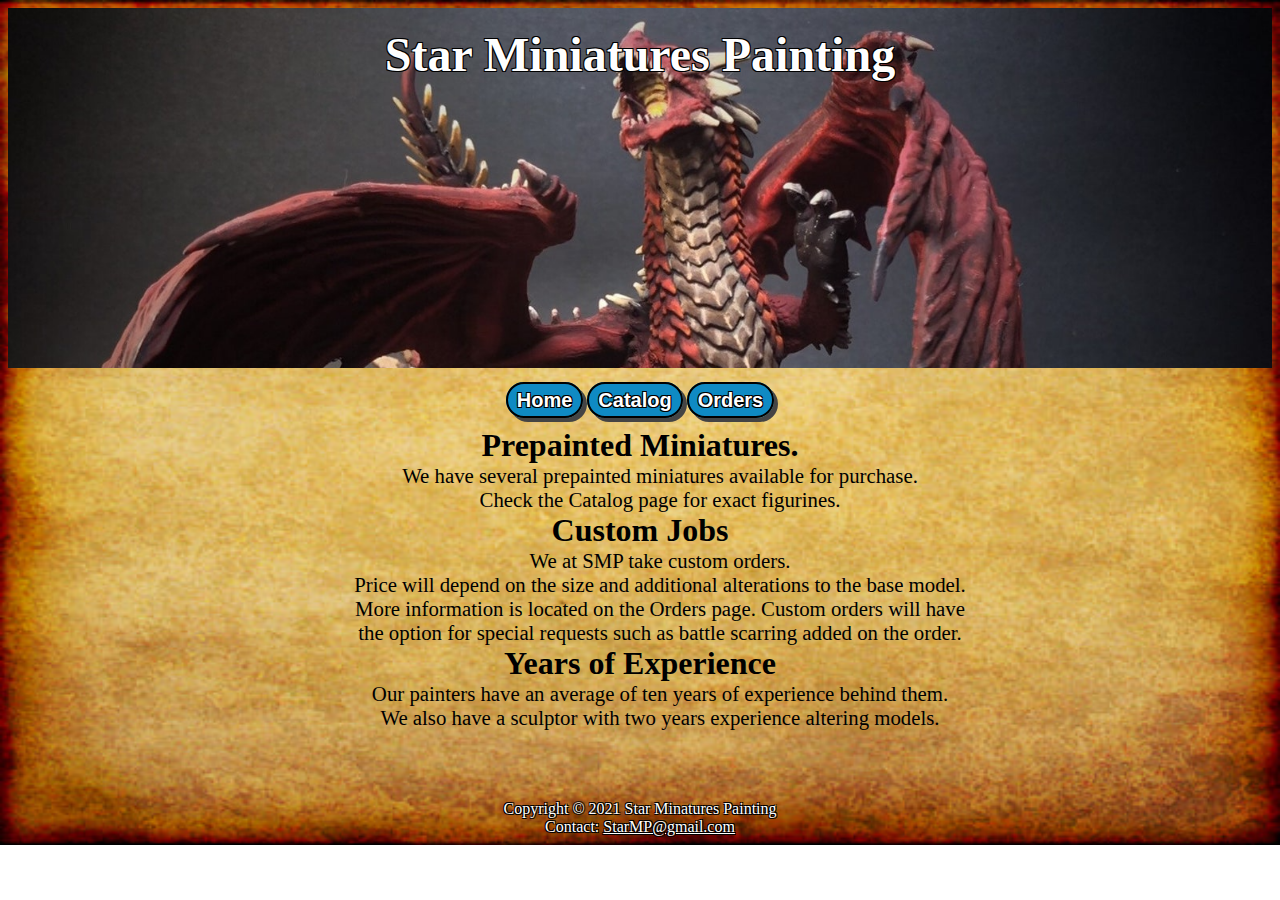
<file: index.html>
<!DOCTYPE html> 
<html lang="en">
<head>
<title>Star Miniatures Painting Home</title>
<meta charset="utf-8"> 
<link rel="stylesheet" href="finalproj.css">
<link rel="icon" type="image/png" sizes="32x32" href="favicon-32x32.png">
</head>
<body>
<main>
<h1 class="dragonText">Star Miniatures Painting</h1>
<div class="Center">
<img src="images/dragon.png" alt="Dragon Miniature"/>
</div>
<nav class="Center">
<br/>
<a href="index.html" class="myButton">Home</a>
<a href="catalog.html" class="myButton">Catalog</a>
<a href="Orders.html" class="myButton">Orders</a>
</nav>
<dl class="Center">
	<dt>Prepainted Miniatures.</dt>
		<dd>We have several prepainted miniatures available for purchase.</dd>
		<dd>Check the Catalog page for exact figurines.</dd>
	<dt>Custom Jobs</dt>
		<dd>We at SMP take custom orders.</dd>
		<dd>Price will depend on the size and additional alterations to the base model.</dd>
		<dd>More information is located on the Orders page. Custom orders will have</dd>
		<dd>the option for special requests such as battle scarring added on the order.</dd>
	<dt>Years of Experience</dt>
		<dd>Our painters have an average of ten years of experience behind them.</dd>
		<dd>We also have a sculptor with two years experience altering models.</dd>
</dl>
</main>
<br/><br/><br/>
<footer class="Center">
	Copyright &copy; 2021 Star Minatures Painting<br>
	Contact: <a href="mailto:StarMP@gmail.com">StarMP@gmail.com</a>
</footer>
</body>
</html>
</file>
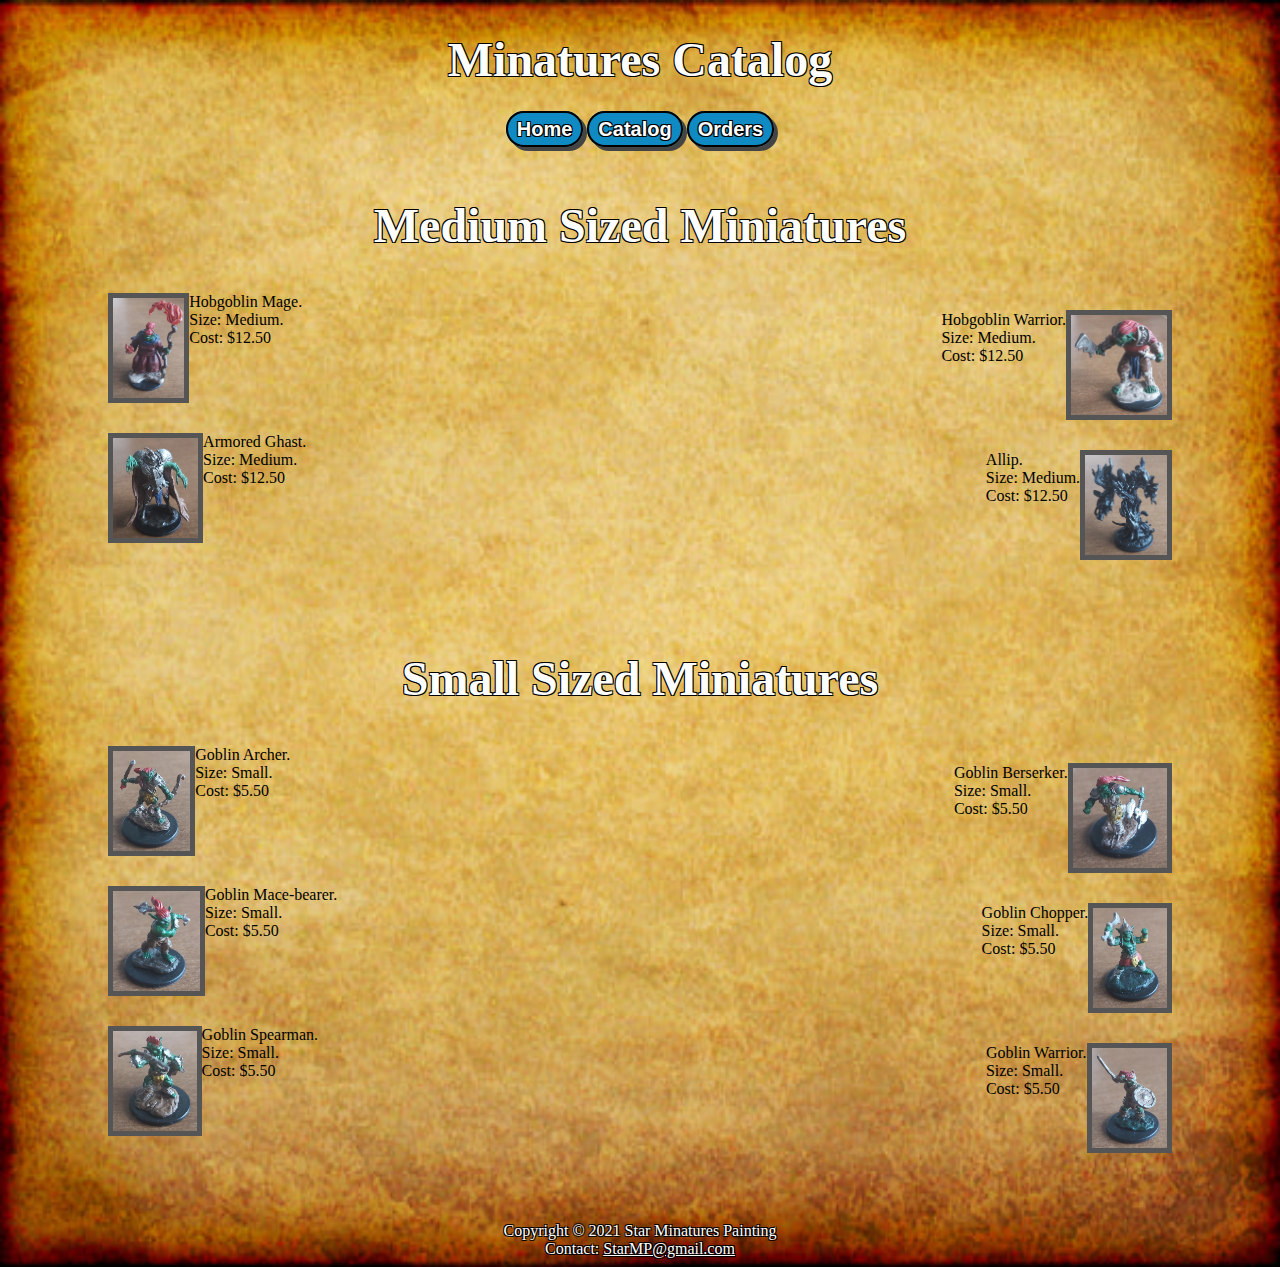
<file: catalog.html>
<!DOCTYPE html> 
<html lang="en">
<head>
<title>Star Miniatures Painting Orders</title>
<meta charset="utf-8"> 
<link rel="stylesheet" href="finalproj.css">
<link rel="icon" type="image/png" sizes="32x32" href="favicon-32x32.png">
</head>
<body>
<main>
<h1 class="Center ordersText">Minatures Catalog</h1>
<nav class="Center">
	<a href="index.html" class="myButton">Home</a>
	<a href="catalog.html" class="myButton">Catalog</a>
	<a href="Orders.html" class="myButton">Orders</a>
</nav>
<br/>
<h2 class="Center ordersText">Medium Sized Miniatures</h2>
<div class="block">
	<img src="images/hobgobmage.png" alt="placeholder" class="imgsizel"/>
	<p>Hobgoblin Mage.<br/>Size: Medium. <br/>Cost: $12.50<br/></p>
	<img src="images/hobgonwarr.png" alt="placeholder" class="imgsize2"/>
	<p class="right">Hobgoblin Warrior.<br/>Size: Medium. <br/>Cost: $12.50<br/></p>
</div>
<br/><br/><br/>
<div class="block">
	<img src="images/ghast.png" alt="placeholder" class="imgsizel"/>
	<p>Armored Ghast.<br/>Size: Medium. <br/>Cost: $12.50<br/></p>
	<img src="images/allip.png" alt="placeholder" class="imgsize2"/>
	<p class="right">Allip.<br/>Size: Medium. <br/>Cost: $12.50<br/></p>
</div>
<br/><br/><br/><br/><br/><br/>
<h2 class="Center ordersText">Small Sized Miniatures</h2>
<div class="block">
	<img src="images/gobarch.png" alt="placeholder" class="imgsizel"/>
	<p>Goblin Archer.<br/>Size: Small. <br/>Cost: $5.50<br/></p>
	<img src="images/gobbers.png" alt="placeholder" class="imgsize2"/>
	<p class="right">Goblin Berserker.<br/>Size: Small. <br/>Cost: $5.50<br/></p>
</div>
<br/><br/><br/>
<div class="block">
	<img src="images/gobmace.png" alt="placeholder" class="imgsizel"/>
	<p>Goblin Mace-bearer.<br/>Size: Small. <br/>Cost: $5.50<br/></p>
	<img src="images/gobchop.png" alt="placeholder" class="imgsize2"/>
	<p class="right">Goblin Chopper.<br/>Size: Small. <br/>Cost: $5.50<br/></p>
</div>
<br/><br/><br/>
<div class="block">
	<img src="images/gobspear.png" alt="placeholder" class="imgsizel"/>
	<p>Goblin Spearman.<br/>Size: Small. <br/>Cost: $5.50<br/></p>
	<img src="images/gobwarr.png" alt="placeholder" class="imgsize2"/>
	<p class="right">Goblin Warrior.<br/>Size: Small.<br/>Cost: $5.50<br/></p>
</div>
<p> </p>
<br/><br/><br/><br/><br/><br/><br/>
</main>
<footer class="Center">
	Copyright &copy; 2021 Star Minatures Painting<br>
	Contact: <a href="mailto:StarMP@gmail.com">StarMP@gmail.com</a>
</footer>
</body>
</html>
</file>
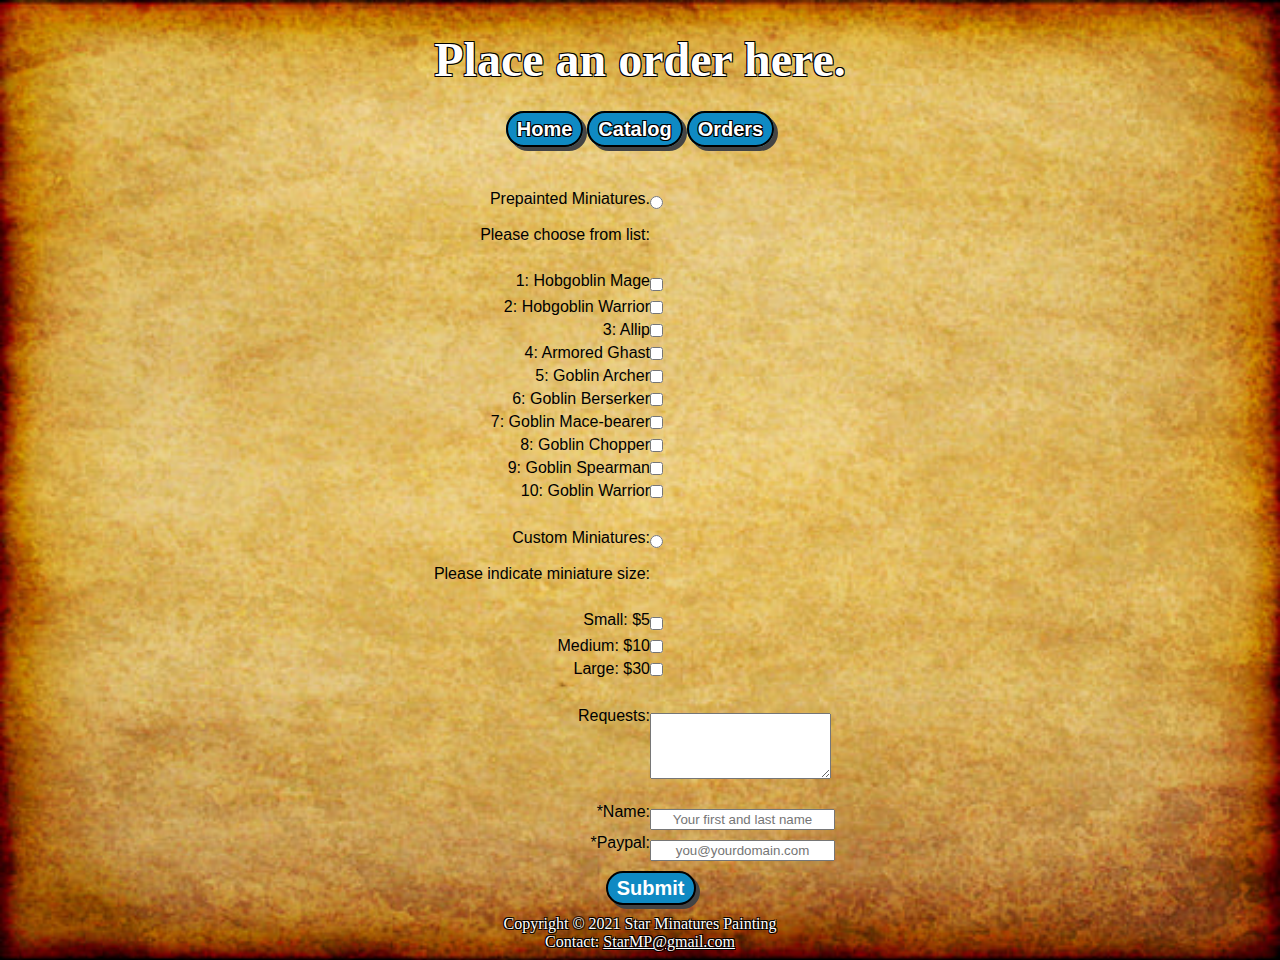
<file: Orders.html>
<!DOCTYPE html> 
<html lang="en">
<head>
<title>Star Painting Orders</title>
<meta charset="utf-8"> 
<link rel="stylesheet" href="finalproj.css">
<link rel="icon" type="image/png" sizes="32x32" href="favicon-32x32.png">
</head>
<body>
<h1 class="Center ordersText">Place an order here.</h1>
<nav class="Center">
	<a href="index.html" class="myButton">Home</a>
	<a href="catalog.html" class="myButton">Catalog</a>
	<a href="Orders.html" class="myButton">Orders</a>
</nav>
<br/><br/>
<div class="Center">
	<form method="post" action="thisisblank">
		<label for="prePainted" class="label">Prepainted Miniatures.<br/><br/>Please choose from list:</label>
			<input type="radio" name="orderType" id="prePainted" required>
	</form>
	<br/>
	<form method="post" action="thisisblank">
		<label for="hobgobmage">1: Hobgoblin Mage</label>
			<input type="checkbox" name="hobgobmage" id="hobgobmage">
		<label for="hobgonwarr" class="label">2: Hobgoblin Warrior</label>
			<input type="checkbox" name="hobgonwarr" id="hobgonwarr">
		<label for="allip" class="label">3: Allip</label>
			<input type="checkbox" name="allip" id="allip">
		<label for="ghast" class="label">4: Armored Ghast</label>
			<input type="checkbox" name="ghast" id="ghast">
		<label for="gobarcher" class="label">5: Goblin Archer</label>
			<input type="checkbox" name="gobarcher" id="gobarcher">
		<label for="gobbers" class="label">6: Goblin Berserker</label>
			<input type="checkbox" name="gobbers" id="gobbers">
		<label for="gobmace" class="label">7: Goblin Mace-bearer</label>
			<input type="checkbox" name="gobmace" id="gobmace">
			
		<label for="gobchop" class="label">8: Goblin Chopper</label>
			<input type="checkbox" name="gobchop" id="gobchop">
		<label for="gobspear" class="label">9: Goblin Spearman</label>
			<input type="checkbox" name="gobspear" id="gobspear">
		<label for="gobwarr" class="label">10: Goblin Warrior</label>
			<input type="checkbox" name="gobwarr" id="gobwarr">
	</form>	
	<br/>
	<form method="post" action="thisisblank">		
			
		<label for="preCustom">Custom Miniatures:<br/><br/>Please indicate miniature size:</label>
			<input type="radio" name="orderType" id="preCustom" required>
	</form>
	<br/>
	<form method="post" action="thisisblank">
		<label for="small">Small: $5</label>
			<input type="checkbox" name="small" id="small">
		<label for="medium">Medium: $10</label>
			<input type="checkbox" name="medium" id="medium">
		<label for="large">Large: $30</label>
			<input type="checkbox" name="large" id="large">
	</form>
	<br/>
	<form method="post" action="thisisblank">
		<label for="myRequest">Requests:</label>
			<textarea name="myRequest" id="myRequest" rows="4" cols="20"></textarea>
	</form>
	<form method="post" action="thisisblank">
		<label for="myName">*Name:</label>
			<input type="text" name="myName" id="myName" required="required" placeholder="Your first and last name">
		<label for="myPaypal">*Paypal:</label>
			<input type="email" name="myPaypal" id="myPaypal" required="required" placeholder="you@yourdomain.com">
		<input id="mySubmit" type="submit" value="Submit" class="myButton">
	</form>
</div>
<footer class="Center">
	Copyright &copy; 2021 Star Minatures Painting<br>
	Contact: <a href="mailto:StarMP@gmail.com">StarMP@gmail.com</a>
</footer>
</body>
</html>
</file>
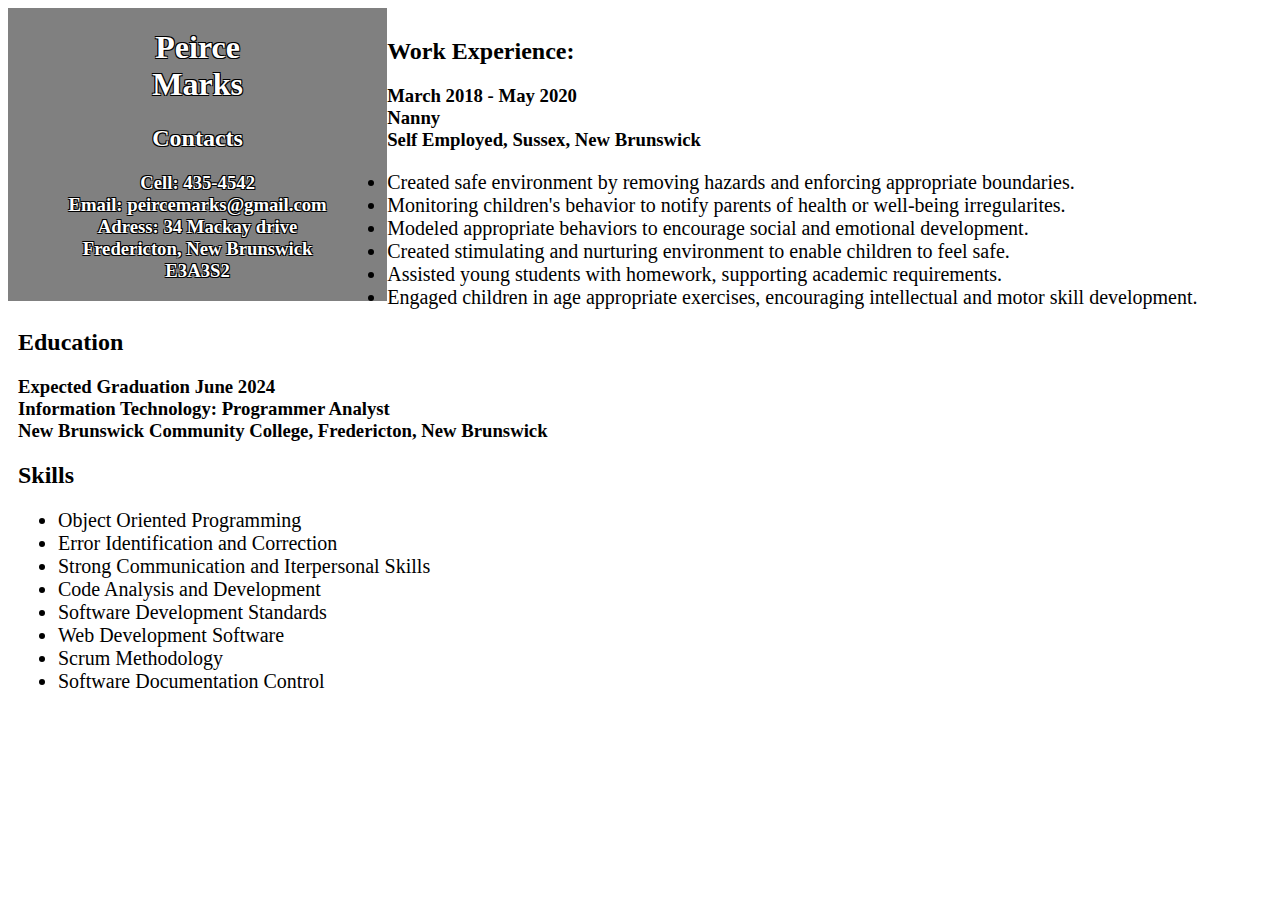
<file: README.html>
<!DOCTYPE html>
<html lang="en">
<head>
<title>Peirce Marks' Resume</title>
<meta charset="utf-8"> 
</head>
<body>
	<div style="color:white; float: left; width: 30%; text-align: center; background-color: grey; text-shadow: -1px -1px #000000, 1px -1px #000000, -1px 1px #000000, 1px 1px #000000;"; >
		<h1>Peirce </br> Marks</h1>

		<h2>Contacts</h2>
		
		<h3>Cell: 435-4542 </br> Email: peircemarks@gmail.com </br> Adress: 34 Mackay drive </br> Fredericton, New Brunswick </br> E3A3S2</h3>
	</div>

	<div style="padding: 10px";> 
		<h2>Work Experience: </h2>
		<h3>March 2018 - May 2020 </br> <strong> Nanny</strong> </br>Self Employed, Sussex, New Brunswick</h3>
		<ul style="font-size: 20px";>
			<li>Created safe environment by removing hazards and enforcing appropriate boundaries.</li>
			<li>Monitoring children's behavior to notify parents of health or well-being irregularites.</li>
			<li>Modeled appropriate behaviors to encourage social and emotional development.</li>
			<li>Created stimulating and nurturing environment to enable children to feel safe.</li>
			<li>Assisted young students with homework, supporting academic requirements.</li>
			<li>Engaged children in age appropriate exercises, encouraging intellectual and motor skill development.</li>
		</ul>
		<h2>Education</h2>
		<h3>Expected Graduation June 2024 </br> <strong>Information Technology: Programmer Analyst</strong></br> New Brunswick Community College, Fredericton, New Brunswick</h3>
		<h2>Skills</h2>
		<ul style="font-size: 20px";>
			<li>Object Oriented Programming</li>
			<li>Error Identification and Correction</li>
			<li>Strong Communication and Iterpersonal Skills</li>
			<li>Code Analysis and Development</li>
			<li>Software Development Standards</li>
			<li>Web Development Software</li>
			<li>Scrum Methodology</li>
			<li>Software Documentation Control</li>
		</ul>
	</div>

</body>
</html>
</file>
<file: finalproj.css>
.myButton {
	background:    #0F8AC3;
	border:        2px solid #000000;
	border-radius: 1000px;
	box-shadow:    4px 4px #444444;
	padding:       5px 9px;
	color:         #ffffff;
	display:       block center; /*w3 validator says center is not a valid display value but the buttons stretch out weirdly without it*/ 
	font:          normal bold 20px/1 "Calibri", sans-serif;
	text-align:    center;
	text-decoration: none;
}
.myButton:active {
  background-color: #3e8e41;
  box-shadow: 2px 2px #444444;
  transform: translateY(4px);
}
/*I know we did not learn this in class, but I used the W3Schools site to learn how to animate buttons using active and transform: translate*/
.Center {
    text-align: center;
	width: 100%;
}
.dragonText {
	position: absolute;
	top: -5px;
	left: 50%;
	transform: translate(-50%);
	text-align: center;
	color: #FFFFFF;
	text-shadow: -1px -1px #000000, 1px -1px #000000, -1px 1px #000000, 1px 1px #000000;
	font-size: 3em;
	font-family: 'Brush Script MT', cursive;
}
dt {
	font-size: 2em;
	font-weight: bold;
}
dd {
	font-size: 1.3em;
}
body {
	background-image: url("images/parchment.jpg");
	background-repeat: no-repeat;
	background-size: 100% 100%;
}
footer {
	padding-bottom: 1px;
	color: #FFFFFF;
	text-shadow: -1px -1px #000000, 1px -1px #000000, -1px 1px #000000, 1px 1px #000000;
}
a:link {
	color: #FFFFFF;
	text-shadow: -1px -1px #000000, 1px -1px #000000, -1px 1px #000000, 1px 1px #000000;
}
img {
  max-width: 100%;
  height: auto;
}
.right {
	float: right;
	position: relative;
	top: -68px;
}
.left {
	float: left;
}
.imgsizel {
	float: left;
	width: auto;
	max-height: 100px;
	margin-left: 100px;
	border: 5px solid #555;

}
.imgsize2 {
	position: relative;
	top: -53px;
	max-height: 100px;
	width: auto;
	float: right;
	margin-right: 100px;
	border: 5px solid #555;
}
.block {
	display: block;
}
h2 {
	font-size: 2em;
}
.ordersText {
	color: #FFFFFF;
	text-shadow: -1px -1px #000000, 1px -1px #000000, -1px 1px #000000, 1px 1px #000000;
	font-size: 3em;
	font-family: 'Brush Script MT', cursive;
}
form {
	font-family: Arial, sans-serif;
    padding: 10px;
	max-width: 100%;
	text-align: center;
	width: 100%;
	margin-left: auto;
	margin-right: auto;
	display: inline-block;
}
label { 
	float: left;
	width: 50%; 
	clear: left;
	text-align: right; 
	margin-top: 4px; 
}
input, textarea { 
	margin-top: 10px; 
    display: block; 
	text-align: center;
} 
#mySubmit { 
	margin-left: 46.5%;
}
</file>
